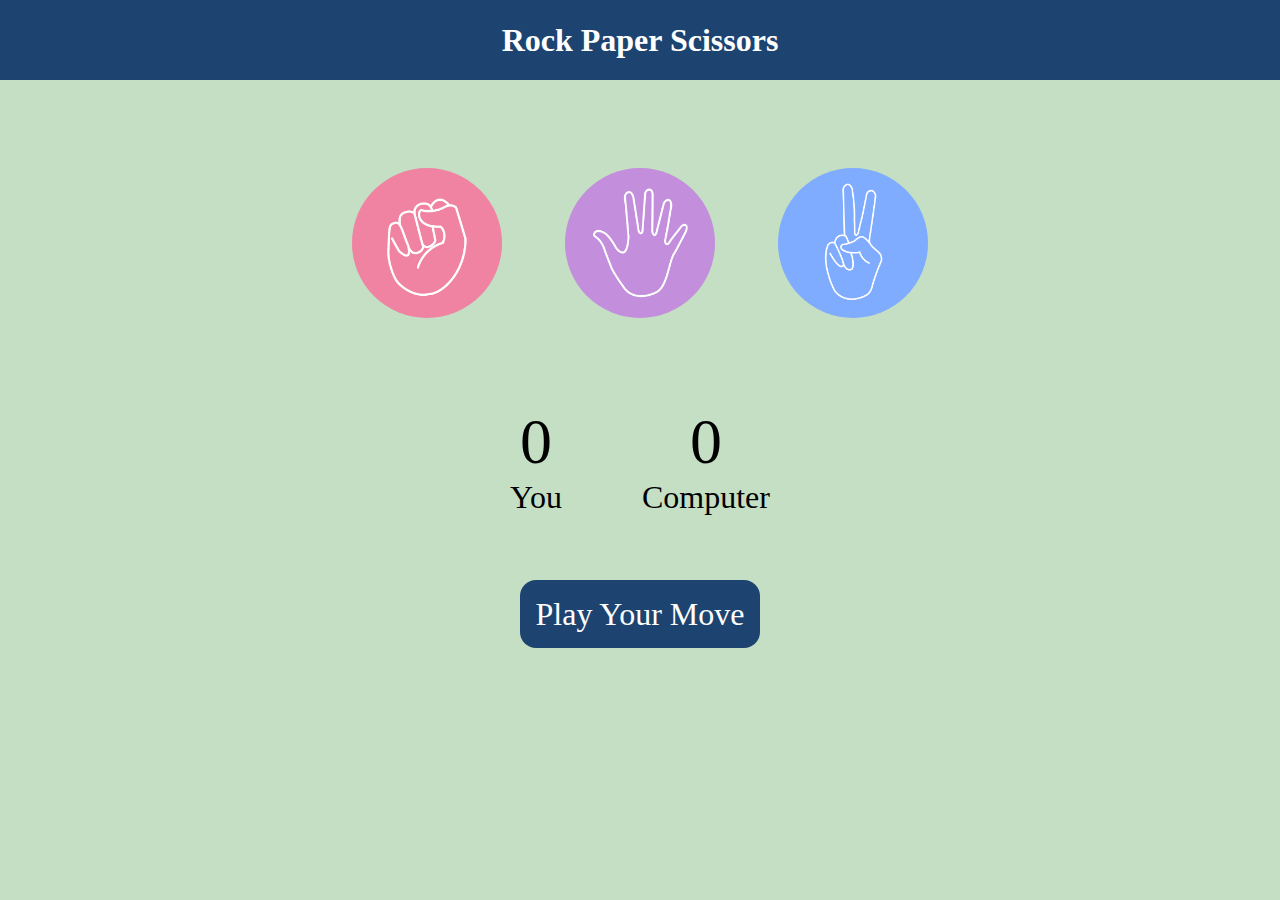
<file: rock paper scisssor/index.html>
<!DOCTYPE html>
<html lang="en">

<head>
    <meta charset="UTF-8">
    <meta name="viewport" content="width=device-width, initial-scale=1.0">
    <title>Rock Paper Scissors</title>
    <link rel="stylesheet" href="stale.css">
</head>

<body>
    <h1>Rock Paper Scissors </h1>
    <div class="choices">
        <div class="choice" id="rock">
            <img src="rock.png" alt="">
        </div>
        <div class="choice" id="paper">
            <img src="paper.png" alt="">
        </div>
        <div class="choice" id="scissors">
            <img src="scissors.png" alt="">
        </div>
    </div>
    <div class="score-card">
        <div class="users">
        <p id="user">0</p>
        <p>You</p>
    </div>
    <div class="score">
        <p id="comp">0</p>
        <p>Computer</p>
    </div>
    </div>
    <div class="msg">
        <p id="message">Play Your Move</p>
    </div>
</body>
<script src="script.js"></script>

</html>
</file>
<file: rock paper scisssor/stale.css>
*{
    margin: 0px;
    padding: 0px;
    text-align: center;
    background-color: #c4dfc4;
}
h1{
    background-color: #1d4471;
    color: #fff;
    height: 5rem;

    line-height: 5rem;
}
.choice{
    height: 165px;
    width: 165px;
     display: flex;
    justify-content: center;
    align-items: center;
     border-radius: 50% ;
}
.choice:hover{
    cursor: pointer;
    background-color: #1d4471;
}
img{
    height: 150px;
    width: 150px;
    border-radius: 50% ;
    object-fit: cover;
}
.choices{
    display: flex;
    justify-content: center;
    align-items: center;
    gap: 3rem;
    margin-top: 5rem;
}
.score-card{
    display: flex;
    justify-content: center;
    align-items: center;
    font-size: 2rem;
    gap: 5rem;
    margin-top: 5rem;
}
#user , #comp{
  font-size: 4rem;
}
.msg{
    margin-top: 5rem;
}
#message{
    background-color: #1d4471;
    color: #fff;
    font-size: 2rem;
    display: inline;
    padding: 1rem;
    border-radius: 1rem;
}
</file>
